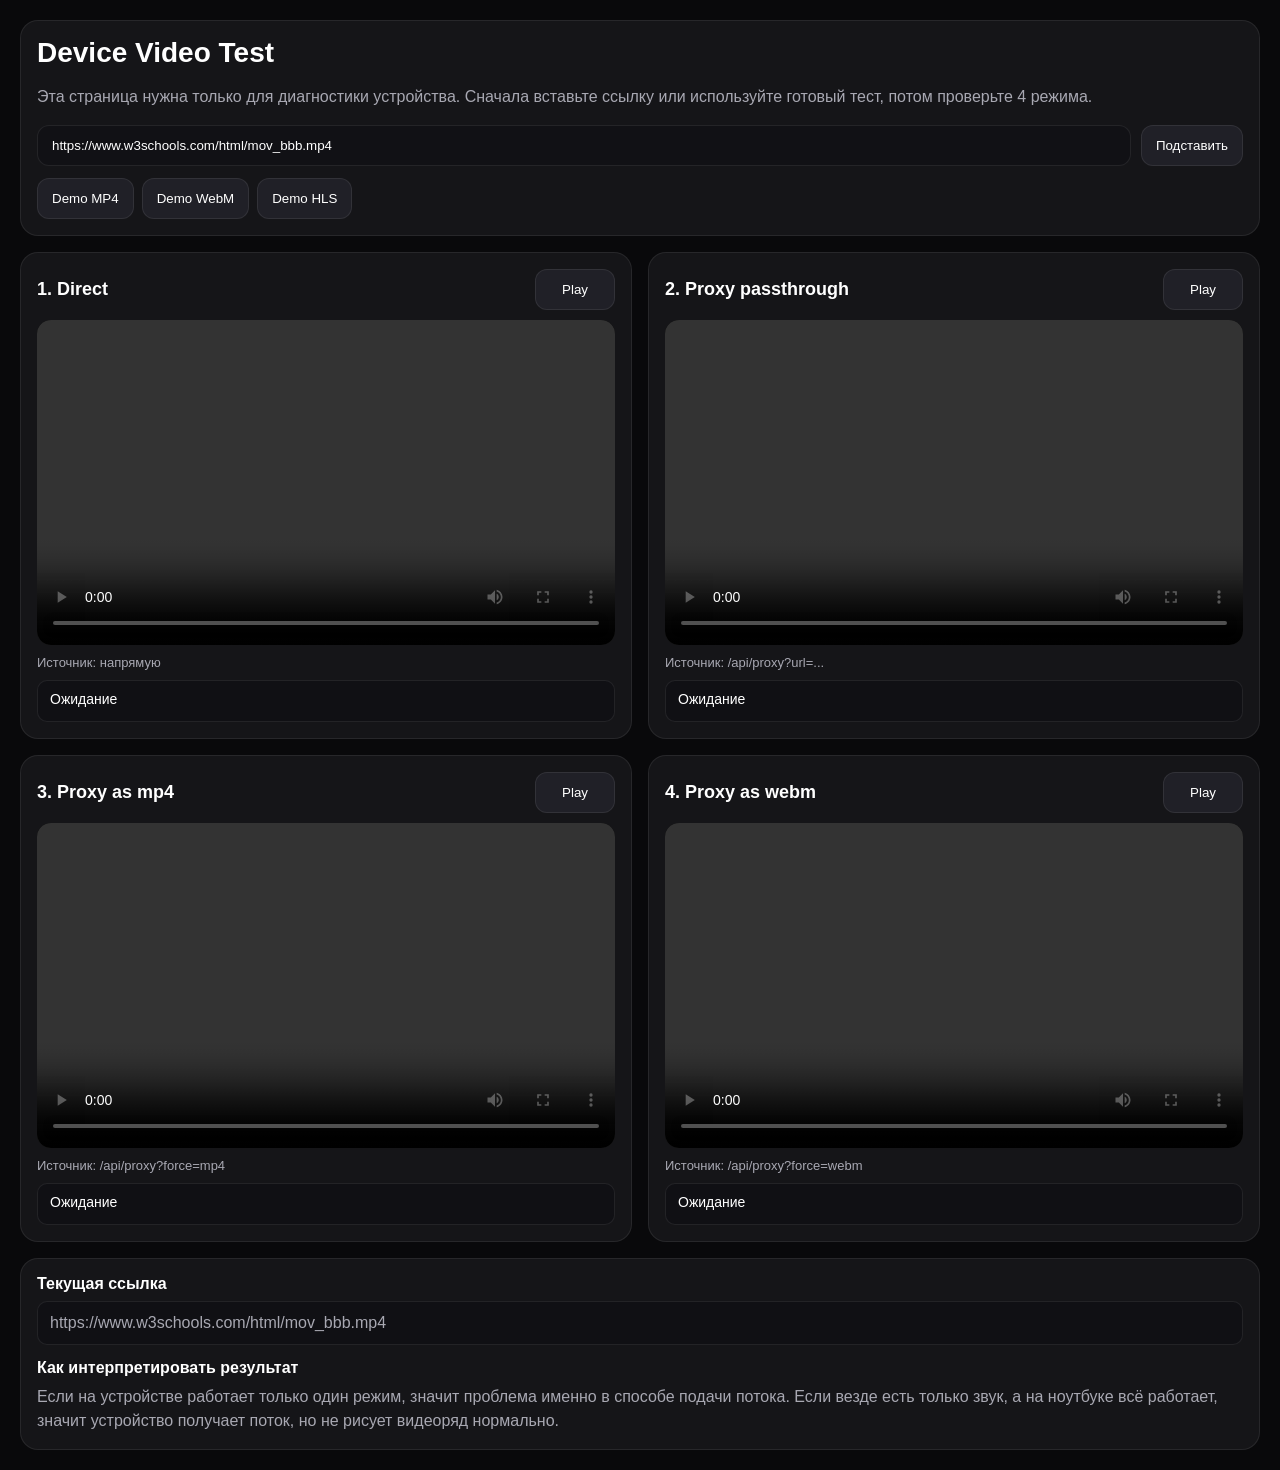
<file: device.html>
<!doctype html>
<html lang="ru">
<head>
  <meta charset="UTF-8" />
  <meta name="viewport" content="width=device-width, initial-scale=1.0" />
  <title>Kino Device Test</title>
  <link rel="stylesheet" href="/device.css" />
</head>
<body>
  <div class="wrap">
    <div class="card">
      <h1>Device Video Test</h1>
      <p class="muted">
        Эта страница нужна только для диагностики устройства.
        Сначала вставьте ссылку или используйте готовый тест, потом проверьте 4 режима.
      </p>

      <div class="row">
        <input id="sourceUrl" type="text" placeholder="Вставьте прямую ссылку на mp4 / webm / m3u8" />
        <button id="applyBtn">Подставить</button>
      </div>

      <div class="preset-row">
        <button class="preset-btn" data-url="https://www.w3schools.com/html/mov_bbb.mp4">Demo MP4</button>
        <button class="preset-btn" data-url="https://interactive-examples.mdn.mozilla.net/media/cc0-videos/flower.webm">Demo WebM</button>
        <button class="preset-btn" data-url="https://test-streams.mux.dev/x36xhzz/x36xhzz.m3u8">Demo HLS</button>
      </div>
    </div>

    <div class="grid">
      <section class="card test-card">
        <div class="test-head">
          <div class="test-title">1. Direct</div>
          <button class="run-btn" data-mode="direct">Play</button>
        </div>
        <div class="player-box">
          <video id="video-direct" playsinline controls preload="metadata"></video>
        </div>
        <div class="small">Источник: напрямую</div>
        <div id="status-direct" class="status">Ожидание</div>
      </section>

      <section class="card test-card">
        <div class="test-head">
          <div class="test-title">2. Proxy passthrough</div>
          <button class="run-btn" data-mode="proxy">Play</button>
        </div>
        <div class="player-box">
          <video id="video-proxy" playsinline controls preload="metadata"></video>
        </div>
        <div class="small">Источник: /api/proxy?url=...</div>
        <div id="status-proxy" class="status">Ожидание</div>
      </section>

      <section class="card test-card">
        <div class="test-head">
          <div class="test-title">3. Proxy as mp4</div>
          <button class="run-btn" data-mode="mp4">Play</button>
        </div>
        <div class="player-box">
          <video id="video-mp4" playsinline controls preload="metadata"></video>
        </div>
        <div class="small">Источник: /api/proxy?force=mp4</div>
        <div id="status-mp4" class="status">Ожидание</div>
      </section>

      <section class="card test-card">
        <div class="test-head">
          <div class="test-title">4. Proxy as webm</div>
          <button class="run-btn" data-mode="webm">Play</button>
        </div>
        <div class="player-box">
          <video id="video-webm" playsinline controls preload="metadata"></video>
        </div>
        <div class="small">Источник: /api/proxy?force=webm</div>
        <div id="status-webm" class="status">Ожидание</div>
      </section>
    </div>

    <div class="card">
      <div class="section-title">Текущая ссылка</div>
      <div id="currentUrl" class="url-box">—</div>
      <div class="section-title" style="margin-top:14px;">Как интерпретировать результат</div>
      <div class="muted">
        Если на устройстве работает только один режим, значит проблема именно в способе подачи потока.
        Если везде есть только звук, а на ноутбуке всё работает, значит устройство получает поток, но не рисует видеоряд нормально.
      </div>
    </div>
  </div>

  <script src="/device.js"></script>
</body>
</html>
</file>
<file: device.css>
:root {
  --bg: #09090b;
  --panel: #151518;
  --line: rgba(255,255,255,0.08);
  --text: #ffffff;
  --muted: #a8a8b2;
  --accent: #ff2d2d;
}

* { box-sizing: border-box; }

html, body {
  margin: 0;
  padding: 0;
  background: var(--bg);
  color: var(--text);
  font-family: Arial, sans-serif;
}

body {
  padding: 20px;
}

.wrap {
  max-width: 1280px;
  margin: 0 auto;
  display: grid;
  gap: 16px;
}

.card {
  background: var(--panel);
  border: 1px solid var(--line);
  border-radius: 18px;
  padding: 16px;
}

h1 {
  margin: 0 0 10px;
  font-size: 28px;
}

.muted {
  color: var(--muted);
  line-height: 1.5;
}

.row {
  display: flex;
  gap: 10px;
  flex-wrap: wrap;
  margin-top: 14px;
}

input[type="text"] {
  flex: 1;
  min-width: 280px;
  background: #111115;
  color: #fff;
  border: 1px solid var(--line);
  border-radius: 12px;
  padding: 12px 14px;
}

button {
  background: #202027;
  color: #fff;
  border: 1px solid var(--line);
  border-radius: 12px;
  padding: 12px 14px;
  cursor: pointer;
}

button:hover {
  background: #2a2a33;
}

.preset-row {
  display: flex;
  gap: 8px;
  flex-wrap: wrap;
  margin-top: 12px;
}

.grid {
  display: grid;
  grid-template-columns: 1fr 1fr;
  gap: 16px;
}

.test-card {
  display: grid;
  gap: 10px;
}

.test-head {
  display: flex;
  justify-content: space-between;
  align-items: center;
  gap: 12px;
}

.test-title {
  font-size: 18px;
  font-weight: 700;
}

.run-btn {
  min-width: 80px;
}

.player-box {
  background: #000;
  border-radius: 14px;
  overflow: hidden;
  aspect-ratio: 16 / 9;
}

.player-box video {
  width: 100%;
  height: 100%;
  background: #000;
  object-fit: contain;
}

.small {
  color: var(--muted);
  font-size: 13px;
  word-break: break-all;
}

.status {
  font-size: 14px;
  color: #fff;
  background: #101014;
  border: 1px solid var(--line);
  border-radius: 10px;
  padding: 10px 12px;
  min-height: 42px;
}

.section-title {
  font-size: 16px;
  font-weight: 700;
  margin-bottom: 8px;
}

.url-box {
  background: #101014;
  border: 1px solid var(--line);
  border-radius: 10px;
  padding: 12px;
  word-break: break-all;
  color: var(--muted);
}

@media (max-width: 980px) {
  .grid {
    grid-template-columns: 1fr;
  }
}
</file>
